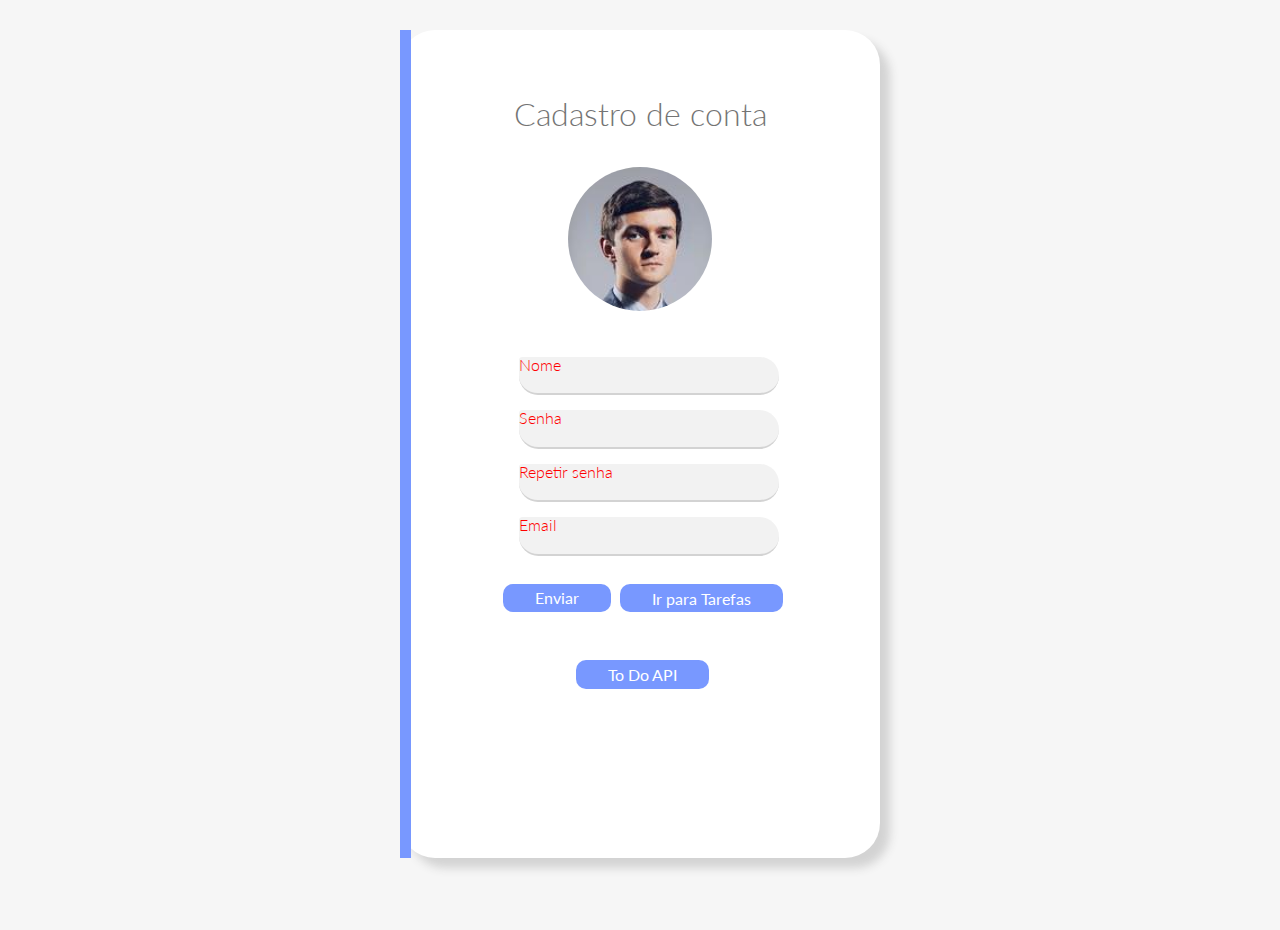
<file: index.html>
<!DOCTYPE html>
<html lang="pt-br">

<head>
  <meta charset="UTF-8">
  <meta http-equiv="X-UA-Compatible" content="IE=edge">
  <meta name="viewport" content="width=device-width, initial-scale=1.0">
  <link rel="stylesheet" href="./styles/login.css">
  <link rel="shortcut icon" href="./assets/login.svg" type="image/x-icon">
  <title>Login</title>
</head>

<body>

  <form>
    <h1>Cadastro de conta</h1>

    <div class="image">
      <img class="image" src="./assets/aluno.jpg" alt="Foto do usuário" srcset="">
    </div>

    <div class="label-float">
      <input type="text" placeholder=" " required>
      <label>Nome</label>
    </div>
    <div class="label-float">
      <input type="password" id="senha" placeholder=" " required>
      <label>Senha</label>
    </div>
    <div class="label-float">
      <input type="password" id="senha1" placeholder=" " required>
      <label>Repetir senha</label>
    </div>
    <div class="label-float">
      <input type="email" placeholder=" " required>
      <label>Email</label>
    </div>

    <div class="botoes">
      <div>
        <button type="submit" class="redirecionamento" href="./lista-tarefas.html">Enviar</button>

      </div>
      <div>
        <a class="redirecionamento" href="./lista-tarefas.html">Ir para Tarefas</a>
      </div>
    </div>
    <a class="redirecionamento" href="./cadastro-tarefas.html">To Do API</a>
    </div>
    </div>



  </form>
  <script src="./js/index.js"></script>
</body>

</html>
</file>
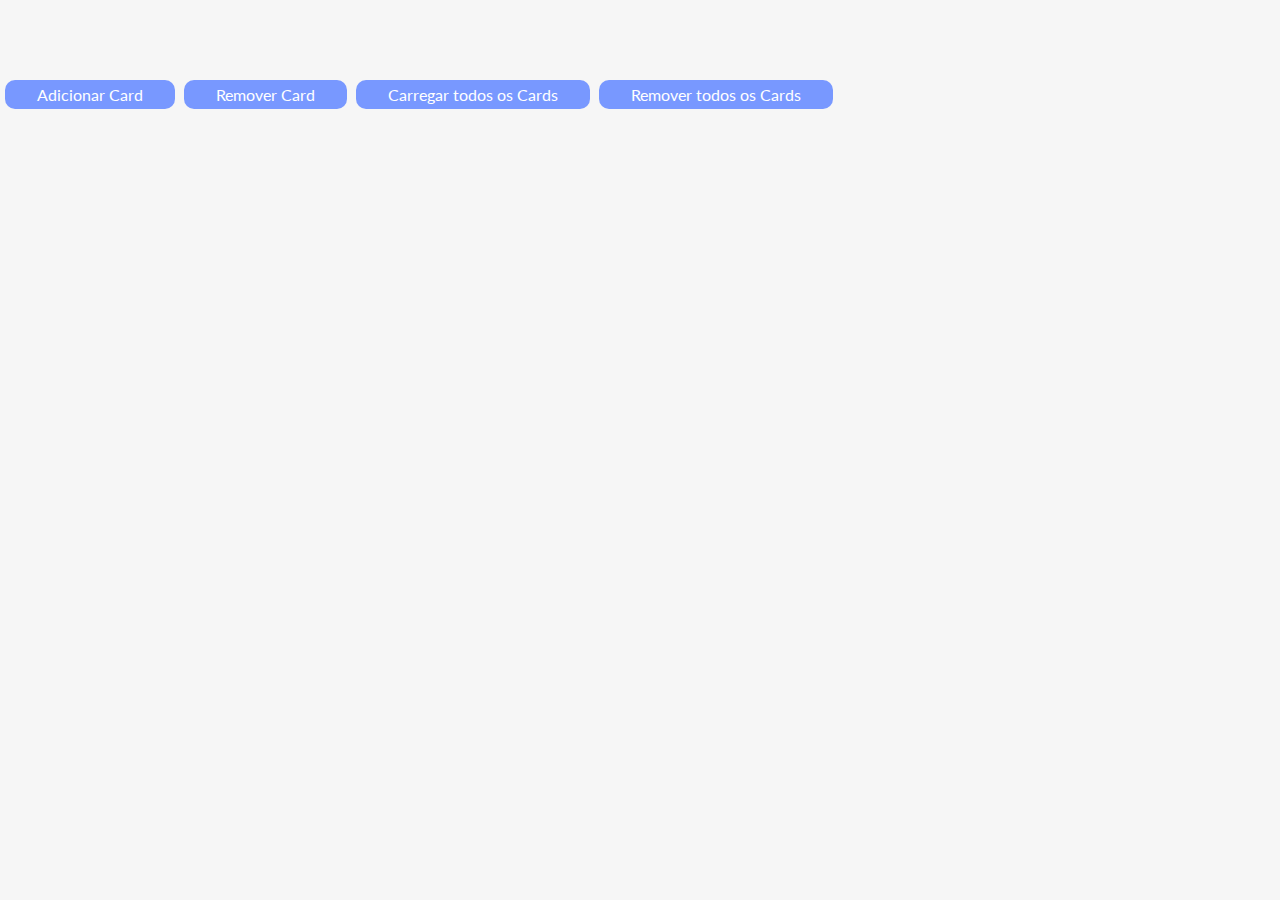
<file: cadastro-tarefas.html>
<!DOCTYPE html>
<html lang="pt-br">

<head>
  <meta charset="UTF-8">
  <meta http-equiv="X-UA-Compatible" content="IE=edge">
  <meta name="viewport" content="width=device-width, initial-scale=1.0">
  <link rel="stylesheet" href="./styles/cadastro-tarefas.css">
  <link rel="shortcut icon" href="./assets/toDo.svg" type="image/x-icon">
  <title>Cadastro Tarefas</title>
</head>

<body>
  <script src="./js/cadastroTarefas.js"></script>
  <button type="submit" class="redirecionamento" id="enviar" onclick="goahead();">Adicionar Card</button>
  <button type="submit" class="redirecionamento" id="enviar" onclick="goback();">Remover Card</button>
  <button type="submit" class="redirecionamento" id="enviar" onclick="allcards();">Carregar todos os Cards</button>
  <button type="submit" class="redirecionamento" id="enviar" onclick="removecards();">Remover todos os Cards</button>
</body>

</html>
</file>
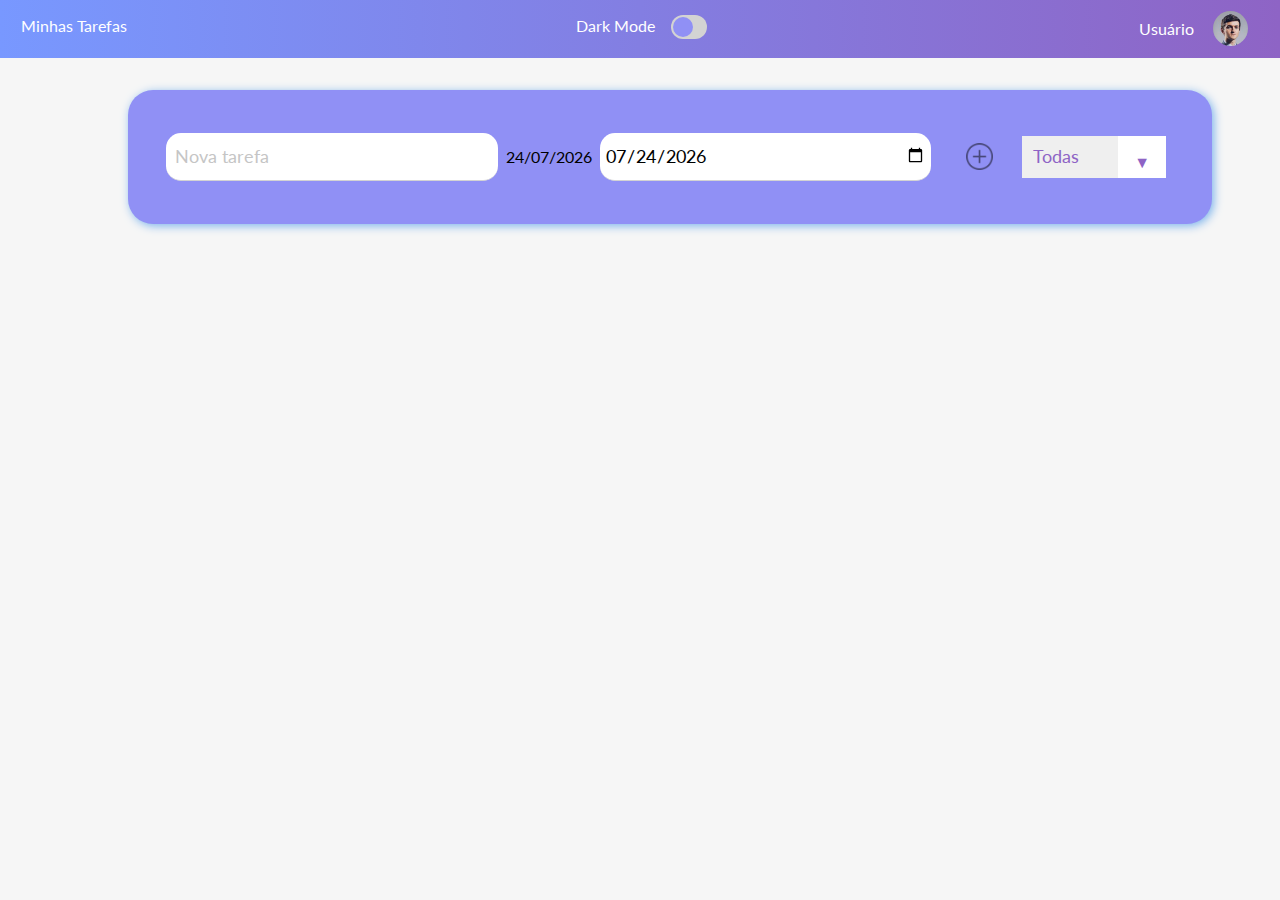
<file: lista-tarefas.html>
<!DOCTYPE html>
<html lang="pt-br">

<head>
    <meta charset="UTF-8">
    <meta http-equiv="X-UA-Compatible" content="IE=edge">
    <meta name="viewport" content="width=device-width, initial-scale=1.0">
    <link rel="stylesheet" href="./styles/lista-tarefas.css">
    <link rel="shortcut icon" href="./assets/toDo.svg" type="image/x-icon">
    <title>Lista de Tarefas</title>
</head>

<body class="">
    <header>
        <nav>
            <a href="#">Minhas Tarefas</a>
        </nav>
        <p class="darkMode">Dark Mode</p>
        <input id="toggle" class="toggle" type="checkbox">
        <label for="toggle"></label>
        <div class="user-info">
            <a href="./index.html">Usuário</a>
            <img class="user-image" src="./assets/aluno.jpg" alt="" srcset="">
        </div>
    </header>
    <form class="nova-tarefa">
        <div class="not-done "></div>
        <input type="text" class="todo-input" placeholder="Nova tarefa" required>
        <div class="time-container" id="display-date"></div>
        <input type="date" class="date-input" value min>
        <button class="todo-button" type=submit>
            <img src="./assets/plus.png" alt="Adicionar Tarefa">
        </button>
        <div class="select">
            <select name="todos" class="filter-todo">
                <option value="all">Todas</option>
                <option value="completed">Completas</option>
                <option value="uncompleted">Incompletas</option>
            </select>
        </div>
    </form>
    <ul class="todo-list">
    </ul>
    <script src="./js/tarefas.js"></script>
</body>

</html>
</file>
<file: styles/login.css>
@import url('./common.css');

h1 {
  color: rgb(116, 116, 116);
  font-weight: 300;
  margin-top: 1em;
  margin-bottom: 4em;
}

form {
  position: relative;
  height: 92vh;
  width: 30em;
  background-color: white;
  display: flex;
  align-items: center;
  flex-direction: column;
  margin: 0 calc(50% - 15em);
  box-shadow: 10px 10px 10px lightgrey;
  padding: 2em 4em;
  box-sizing: border-box;
  border-radius: 35px;
  margin-top: 30px;
}

.botoes {
  margin-top: -20px;
}

form:after {
  position: absolute;
  content: '';
  width: .7em;
  height: 100%;
  top: 0;
  left: 0;
  background: linear-gradient(var(--primary));
}

.image {
  height: 9em;
  width: 9em;
  border-radius: 50%;
  margin-bottom: -1em;
  margin-top: -47px;
}

input {
  width: 100%;
  padding: .4em .5em;
  background-color: var(--app-grey);
  border: 1px solid var(--app-grey);
  border-radius: .2em;
}

input:focus {
  outline: none;
  border: 1px solid lightgrey;
}

label {
  width: 100%;
  font-weight: 300;
  margin-bottom: -.1em;
  margin-top: 1.5em;
}

button {
  padding: .3em 2em;
  background-color: var(--primary);
  color: white;
  margin-top: 5em;
  font-weight: 400;
  font-size: 1em;
  margin-left: 5px;
  border-radius: 10px;
}

.form-footer {
  margin-top: auto;
  color: grey;
  font-size: 2em;
}

div>div {
  display: inline-block;
}

.redirecionamento {
  padding: .3em 2em;
  background-color: var(--primary);
  color: white;
  margin-top: 3em;
  font-weight: 400;
  font-size: 1em;
  margin-left: 5px;
  text-decoration-line: none;
  border-radius: 10px;
  -webkit-transition: box-shadow 300ms ease-in-out, color 300ms ease-in-out;
  transition: box-shadow 300ms ease-in-out, color 300ms ease-in-out;

}

.redirecionamento:hover {
  box-shadow: 0 0 40px 40px #e74c3c inset;
}

/* botao animacao */
.first {
  -webkit-transition: box-shadow 300ms ease-in-out, color 300ms ease-in-out;
  transition: box-shadow 300ms ease-in-out, color 300ms ease-in-out;
}

.first:hover {
  box-shadow: 0 0 40px 40px #e74c3c inset;
}

/*estilo inputs*/
.label-float {
  position: relative;
  padding-top: 15px;
}

.label-float input {
  border: 0;
  border-bottom: 2px solid lightgrey;
  outline: none;
  min-width: 180px;
  font-size: 18px;
  transition: all .3s ease-out;
  -webkit-transition: all .3s ease-out;
  -moz-transition: all .3s ease-out;
  -webkit-appearance: none;

  border-top-right-radius: 20px;
  border-bottom-left-radius: 20px;
  border-bottom-right-radius: 20px;
}

.label-float input:focus {
  border-bottom: 2px solid #3951b2;
}

.label-float input::placeholder {
  color: transparent;
}

.label-float label {
  pointer-events: none;
  position: absolute;
  top: 0;
  left: 0;
  margin-top: 13px;
  transition: all .3s ease-out;
  -webkit-transition: all .3s ease-out;
  -moz-transition: all .3s ease-out;
}

.label-float input:required:invalid+label {
  color: red;
}

.label-float input:focus:required:invalid {
  border-bottom: 2px solid red;
}

.label-float input:required:invalid+label:before {
  content: '';
}

.label-float input:focus+label,
.label-float input:not(:placeholder-shown)+label {
  font-size: 13px;
  margin-top: 0;
  color: #3951b2;
}
</file>
<file: styles/cadastro-tarefas.css>
@import url('./common.css');

h1 {
  color: rgb(116, 116, 116);
  font-weight: 300;
  margin-top: 1em;
  margin-bottom: 4em;
}

form {
  position: relative;
  height: auto;
  width: auto;
  background-color: white;
  display: inline-flex;
  align-items: center;
  flex-direction: column;
  margin: 0 ;
  box-shadow: 0 5px 5px lightgrey;
  padding: 2em 4em;
  box-sizing: border-box;
}

form:after {
  position: absolute;
  content: '';
  width: .7em;
  height: 100%;
  top: 0;
  left: 0;
  background: linear-gradient(var(--primary), var(--secondary));
}

.image {
  height: 9em;
  width: 9em;
  border-radius: 50%;
  background-color: var(--app-grey);
  margin-bottom: 2em;
}

input {
  width: 100%;
  padding: .4em .5em;
  background-color: var(--app-grey);
  border: 1px solid var(--app-grey);
  border-radius: .2em;
}

input:focus {
  outline: none;
  border: 1px solid lightgrey;
}

label {
  width: 100%;
  font-weight: 300;
  margin-bottom: -.1em;
  margin-top: 1.5em;
}

button {
  padding: .3em 2em;
  background-color: var(--primary);
  color: white;
  margin-top: 5em;
  font-weight: 400;
  font-size: 1em;
  margin-left: 5px;
  border-radius: 10px;
}

.form-footer {
  margin-top: auto;
  color: grey;
  font-size: 2em;
}

div > div {
  display: inline-block;
}

.redirecionamento {
  padding: .3em 2em;
  background-color: var(--primary);
  color: white;
  margin-top: 5em;
  font-weight: 400;
  font-size: 1em;
  margin-left: 5px;
  text-decoration-line: none;
  border-radius: 10px;
  -webkit-transition: box-shadow 300ms ease-in-out, color 300ms ease-in-out;
  transition: box-shadow 300ms ease-in-out, color 300ms ease-in-out;

}

.redirecionamento:hover {
  box-shadow: 0 0 40px 40px #e74c3c inset;
}

/* botao animacao */
.first {
  -webkit-transition: box-shadow 300ms ease-in-out, color 300ms ease-in-out;
  transition: box-shadow 300ms ease-in-out, color 300ms ease-in-out;
}
.first:hover {
  box-shadow: 0 0 40px 40px #e74c3c inset;
}

/*estilo inputs*/
.label-float{
  position: relative;
  padding-top: 15px;
}

.label-float input{
  border: 0;
  border-bottom: 2px solid lightgrey;
  outline: none;
  min-width: 180px;
  font-size: 18px;
  transition: all .3s ease-out;
  -webkit-transition: all .3s ease-out;
  -moz-transition: all .3s ease-out;
  -webkit-appearance:none;
  
  border-top-right-radius: 20px;
  border-bottom-left-radius: 20px;
  border-bottom-right-radius: 20px;
}

.label-float input:focus{
  border-bottom: 2px solid #3951b2;
}

.label-float input::placeholder{
  color:transparent;
}

.label-float label{
  pointer-events: none;
  position: absolute;
  top: 0;
  left: 0;
  margin-top: 13px;
  transition: all .3s ease-out;
  -webkit-transition: all .3s ease-out;
  -moz-transition: all .3s ease-out;
}

.label-float input:required:invalid + label{
  color: red;
}
.label-float input:focus:required:invalid{
  border-bottom: 2px solid red;
}
.label-float input:required:invalid + label:before{
  content: '*';
}
.label-float input:focus + label,
.label-float input:not(:placeholder-shown) + label{
  font-size: 13px;
  margin-top: 0;
  color: #3951b2;
}

.card {
    color: white;
    background-color: blue; 
    margin-left: 390px;
    margin-right: -356px;
    width: 160px;
    margin: 20px 15px;
    display: inline-grid;
    height: 160px;
    
  

}



.card2 {
  /* Add shadows to create the "card" effect */
  box-shadow: 0 4px 8px 0 rgba(0,0,0,0.2);
  transition: 0.3s;
  border-radius: 5px; /* 5px rounded corners */
  width: 15%;
  display: inline-block;
  border: 1px solid black;
  color: black;
  background-color:lightgray; 
  
}

/* On mouse-over, add a deeper shadow */
.card2:hover {
  box-shadow: 0 8px 16px 0 rgba(0,0,0,0.2);
}

/* Add some padding inside the card container */
.container2 {
  padding: 2px 16px;
  display: flex;
  justify-content: space-between;
  flex-direction: row;
  flex-wrap: wrap;
}

/* Add rounded corners to the top left and the top right corner of the image */
img {
  border-radius: 5px 5px 0 0;
}
</file>
<file: styles/lista-tarefas.css>
@import url('./common.css');

header {
    display: flex;
    background: linear-gradient(90deg, var(--primary), var(--secondary));
    padding: 0 3em;
    margin-bottom: 2em;
}

a {
    display: block;
    width: fit-content;
    padding: .7em 1em;
    text-decoration: none;
    color: white
}

a:link,
a:visited {
    text-decoration: none;
    transition: 1s;
}

a:hover {
    text-decoration: none;
    color: #d3d3d386;
    transition: 1s;
}

.darkMode {
    display: block;
    padding: .7em 1em;
    text-decoration: none;
    color: white;
    margin-left: auto;
}

.darkMode p {
    text-transform: capitalize;
}

.user-info {
    display: flex;
    align-items: center;
    margin-left: auto;
    color: #8E64C5;
    height: 3em;
    width: 9.5em;
}

.user-info p {
    text-transform: capitalize;
}

.user-image {
    height: 35px;
    width: 35px;
    border-radius: 50%;
    margin-left: 3px;
    cursor: pointer;

}

/* Animacao para botao Dark Mode */

.toggle {
    display: none;
}

.toggle+label {
    width: 32px;
    height: 20px;
    background: lightgray;
    display: block;
    position: relative;
    border-radius: 20px;
    padding: 2px;
    transition: .2s;
    cursor: pointer;
    margin: 10px 0px;
}

.toggle+label:before {
    content: '';
    position: absolute;
    width: 20px;
    height: 20px;
    background: #9090f5;
    display: block;
    border-radius: 50%;
    right: unset;
    left: 2px;
    top: 2px;
    transition: .2s;
}

.toggle:checked+label {
    background: #7bb3ec;
}

.toggle:checked+label::before {
    content: '';
    left: calc(100% - 22px);

}


/* Novas tarefa ----------------------------------------------------------- */

.nova-tarefa {
    position: relative;
    display: flex;
    align-items: center;
    background-color: #9090f5;
    width: 80%;
    margin: 0 10%;
    padding: 1em;
    box-shadow: 2px 2px 10px#7bb3ec;
    border-radius: .2em;
    z-index: 20;
    border-radius: 25px;
}

.nova-tarefa input {
    border: none;
    flex: 1;
    border-bottom: 1px solid lightgrey;
    border-radius: 0;
    padding: .3em;
    font-size: 1.1em;
    margin: 8px;
    height: 36.64px;
    border-radius: 15px;
}

.nova-tarefa input[type=date] {
    border: none;
    flex: 1;
    border-bottom: 1px solid lightgrey;
    border-radius: 0;
    padding: .3em;
    font-size: 1.1em;
    margin: 8px;
    border-radius: 15px;
}

.nova-tarefa input:focus {
    outline: none;
    border-bottom: 1px solid grey;
}

.nova-tarefa input::placeholder {
    color: rgb(197, 197, 197);
    text-indent: .2em;
}

.nova-tarefa button {
    height: 2em;
    width: 2em;
    background-color: transparent;
    margin-left: 2em;
    margin-right: 1em;
    opacity: .5;
}

.nova-tarefa button:hover {
    opacity: 1;
}

.nova-tarefa button img {
    height: 100%;
    width: 100%;
}

/* Lista de tarefas ----------------------------------------------------------- */

.tarefas-pendentes {
    display: flex;
    flex-direction: column;
    width: 70%;
    list-style: none;
    margin: 2em 15%;
}

.tarefa {
    display: flex;
    align-items: center;
    margin-bottom: 1.5em;
}

.tarefa .not-done {
    position: relative;
    height: 1.5em;
    width: 1.5em;
    background-color: white;
    box-shadow: 2px 2px 5px;
    border: 2px solid var(--secondary);
    z-index: 2;
    transition: background-color 200ms linear;
}

.tarefa .not-done:hover {
    background-color: var(--secondary);
}

.tarefa:first-child .not-done::before {
    content: '';
    position: absolute;
    bottom: 100%;
    left: calc(.75em - 1px);
    display: block;
    height: 3em;
    width: 2px;
    background-color: var(--secondary);
}

.tarefa:not(:last-child) .not-done::after {
    content: '';
    position: absolute;
    top: 100%;
    left: calc(.75em - 1px);
    display: block;
    height: 4.5em;
    width: 2px;
    background-color: var(--secondary);
}

.tarefa .descripcion {
    display: flex;
    align-items: center;
    justify-content: space-between;
    flex: 1;
    background-color: white;
    padding: 1em 2em;
    box-shadow: 2px 2px 5px lightgrey;
}

.tarefa .nome {
    color: rgb(95, 95, 95);
}

.tarea .timestamp {
    font-size: .9em;
    color: rgb(134, 134, 134);
}


/* Tarefas concluídas ----------------------------------------------------------- */

.titulo-concluida {
    position: relative;
    width: 8em;
    text-align: center;
    padding: .5em 1em;
    background-color: white;
    border-radius: .2em;
    box-shadow: 3px 3px 5px lightgrey;
    color: rgb(170, 170, 170);
    font-weight: 400;
    font-size: 1.1em;
    margin-left: calc(15% - 4em);
    z-index: 20;
}

.titulo-concluida {
    display: flex;
    flex-direction: column;
    width: 70%;
    list-style: none;
    margin: 2em 15%;
}

.titulo-concluida .not-done {
    background-color: lightgrey;
    border-color: grey;
}

.titulo-concluida .not-done::before,
.titulo-concluida .not-done::after {
    background-color: grey !important;
}

.titulo-concluida .tarefa .descripcion {
    background-color: rgb(228, 228, 228);
}

.titulo-concluida .tarefa .descripcion .nome {
    color: grey;
    text-decoration: line-through;
}

.todo-container {
    display: flex;
    justify-content: center;
    align-items: center;
}

.todo-list {
    min-width: 30%;
    list-style: none;
    display: flex;
    flex-direction: column;
    margin: 2em 15%;
}

.todo {
    margin: 0.5rem;
    background-color: white;
    color: black;
    font-size: 1.5rem;
    display: flex;
    justify-content: space-between;
    align-items: center;
    

}

.todo li {
    flex: 1;
}

.trash-btn,
.complete-btn {
    padding: 0.5rem;
    cursor: pointer;
    font-size: 1rem;
}

.expired {
    display: none;
}

.todo-item {
    padding: 0rem 0.5rem;
}

.fa-trash,
.fa-check {
    pointer-events: none;
}

.completed {
    text-decoration: line-through;
    opacity: 0.5;
}

.fall {
    transform: translateY(8rem) rotateZ(20deg);
    opacity: 0;
}

select {
    -webkit-appearance: none;
    -moz-appearance: none;
    appearance: none;
    outline: none;
    box-shadow: none;
    border: none;
}

.select {
    margin: 1rem;
    position: relative;
    overflow: hidden;

}

select {
    color: #8E64C5;
    width: 9rem;
    cursor: auto;
    padding: .6em;
    font-size: 1.1em;

}

.select::after {
    content: "\25BC";
    position: absolute;
    color: #8E64C5;
    background-color: white;
    top: 0;
    right: 0;
    padding: 1rem;
    pointer-events: none;
    transition: all ease 0.3s;
}

.select:hover::after {
    background-color: #8E64C5;
    color: white;
}

.todo-item {
    display: flex;
    align-items: center;
    margin-bottom: 1.5em;
    transition: all 0.5s ease;
}

.icon-task {

    width: 2.5em;
    padding-right: 1em;


}



.descricao {
    display: flex;
    align-items: center;
    justify-content: space-between;
    flex: 1;
    background-color: white;
    padding: 1em 2em;
    box-shadow: 2px 2px 5px lightgrey;
    border-radius: 25px;
}

.divInfo {
    display: flex;
    flex-direction: column;
    gap: 0.25em;

}

.containerData {
    display: flex;
    flex-direction: row;
    gap: 0.4em;
}


.textoLimite {
    color: red;
    text-decoration: underline;

}

@media screen and (max-width: 600px) and (min-width: 200px),
(min-width: 700px) {
    .nova-tarefa {

        display: flex-wrap wrap;
        flex-direction: column;
        align-content: center;
        justify-content: center;
        align-items: center;
    }
}

@media screen and (max-width: 600px) and (min-width: 200px),
(min-width: 700px) {
    .nova-tarefa {

        display: flex-wrap wrap;
        flex-direction: column;
        align-content: center;
        justify-content: center;
        align-items: center;
    }

    header {
        padding: 0.3em;
        ;
    }
}



@media screen and (max-width: 1400px) and (min-width: 1000px),
(min-width: 800px) {
    .nova-tarefa {
        padding: 30px;
        display: flex;
        flex-direction: row;
        align-content: center;
        justify-content: center;
        align-items: center;

    }
}
</file>
